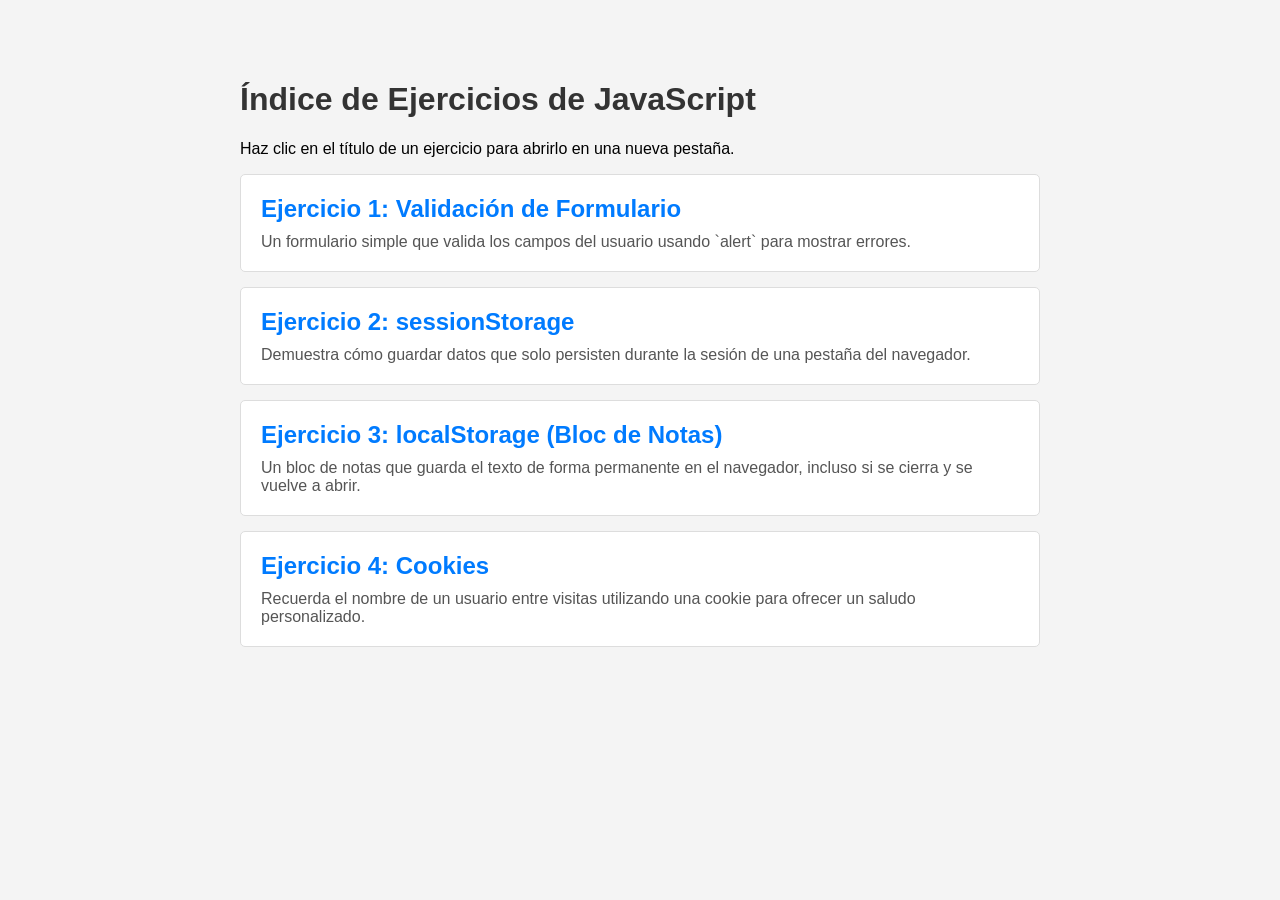
<file: files/index.html>
<!DOCTYPE html>
<html lang="es">

<head>
    <meta charset="UTF-8">
    <meta name="viewport" content="width=device-width, initial-scale=1.0">
    <title>Índice de Ejercicios de JavaScript</title>
    <!-- Usamos el mismo archivo de estilos para una apariencia consistente -->
    <link rel="stylesheet" href="estilos.css">
    <style>
        /* Estilos específicos para el índice */
        body {
            max-width: 800px;
            margin: 40px auto;
        }

        .exercise-list {
            list-style: none;
            padding: 0;
        }

        .exercise-list li {
            background-color: #fff;
            border: 1px solid #ddd;
            border-radius: 5px;
            margin-bottom: 15px;
            padding: 20px;
            transition: transform 0.2s;
        }

        .exercise-list li:hover {
            transform: scale(1.02);
            box-shadow: 0 4px 8px rgba(0, 0, 0, 0.1);
        }

        .exercise-list a {
            text-decoration: none;
            color: #007bff;
            font-size: 1.5em;
            font-weight: bold;
        }

        .exercise-list p {
            margin: 10px 0 0;
            color: #555;
        }
    </style>
</head>

<body>

    <header>
        <h1>Índice de Ejercicios de JavaScript</h1>
        <p>Haz clic en el título de un ejercicio para abrirlo en una nueva pestaña.</p>
    </header>

    <main>
        <ul class="exercise-list">
            <li>
                <!-- target="_blank" abre el enlace en una nueva pestaña -->
                <a href="1-formulario.html" target="_blank">Ejercicio 1: Validación de Formulario</a>
                <p>Un formulario simple que valida los campos del usuario usando `alert` para mostrar errores.</p>
            </li>
            <li>
                <a href="2-sessionStorage.html" target="_blank">Ejercicio 2: sessionStorage</a>
                <p>Demuestra cómo guardar datos que solo persisten durante la sesión de una pestaña del navegador.</p>
            </li>
            <li>
                <a href="3-localStorage.html" target="_blank">Ejercicio 3: localStorage (Bloc de Notas)</a>
                <p>Un bloc de notas que guarda el texto de forma permanente en el navegador, incluso si se cierra y se
                    vuelve a abrir.</p>
            </li>
            <li>
                <a href="4-cookies.html" target="_blank">Ejercicio 4: Cookies</a>
                <p>Recuerda el nombre de un usuario entre visitas utilizando una cookie para ofrecer un saludo
                    personalizado.</p>
            </li>
        </ul>
    </main>

</body>

</html>
</file>
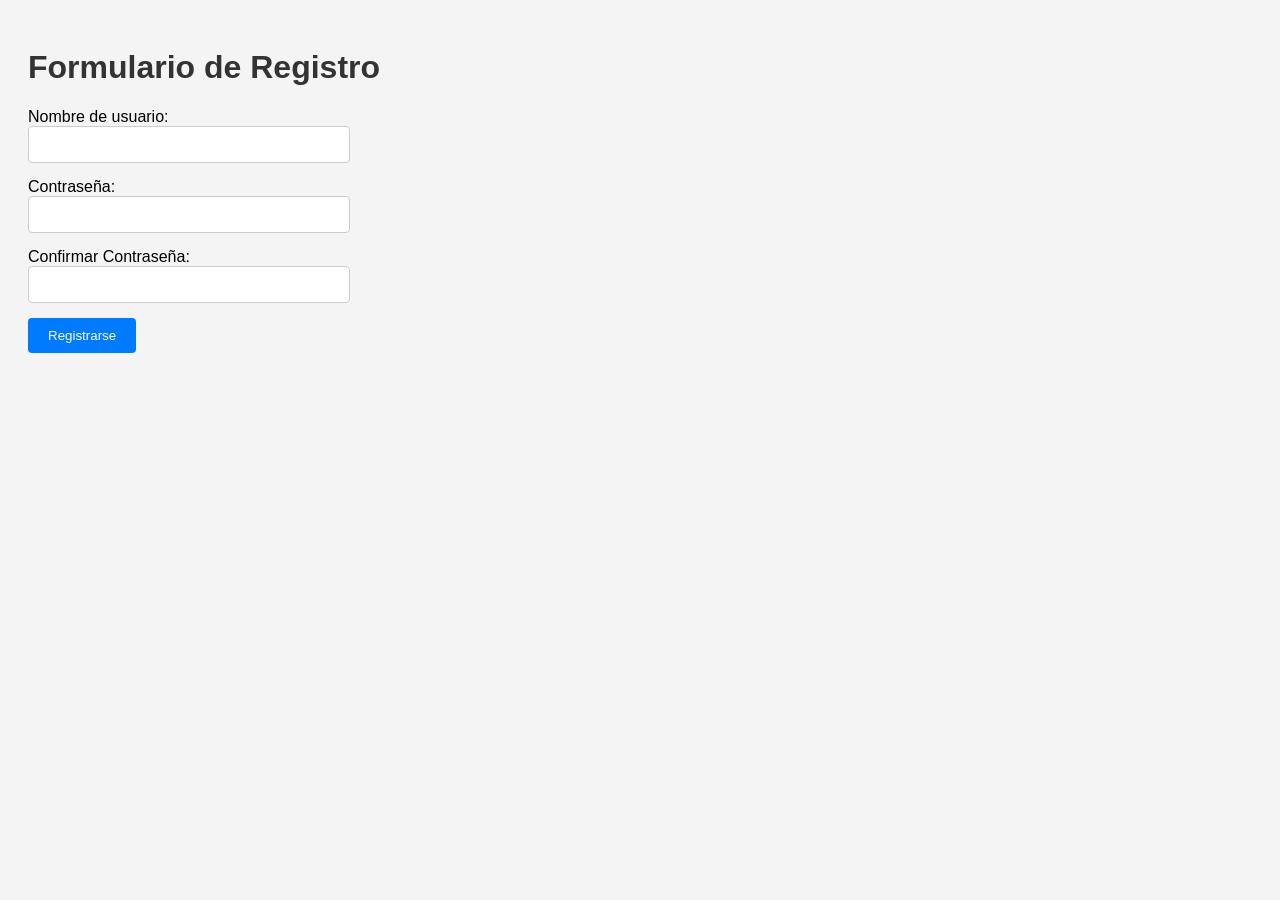
<file: files/1-formulario.html>
<!DOCTYPE html>
<html lang="es">

<head>
    <meta charset="UTF-8">
    <title>1. Formulario Súper Sencillo</title>
    <link rel="stylesheet" href="estilos.css">
</head>

<body>
    <h1>Formulario de Registro</h1>

    <!-- El "return false" evita que la página se recargue al enviar -->
    <form onsubmit="validateForm(); return false;">
        <label for="username">Nombre de usuario:</label>
        <input type="text" id="username">

        <label for="password">Contraseña:</label>
        <input type="password" id="password">

        <label for="confirmPassword">Confirmar Contraseña:</label>
        <input type="password" id="confirmPassword">

        <button type="submit">Registrarse</button>
    </form>

    <script src="1-formulario.js"></script>
</body>

</html>
</file>
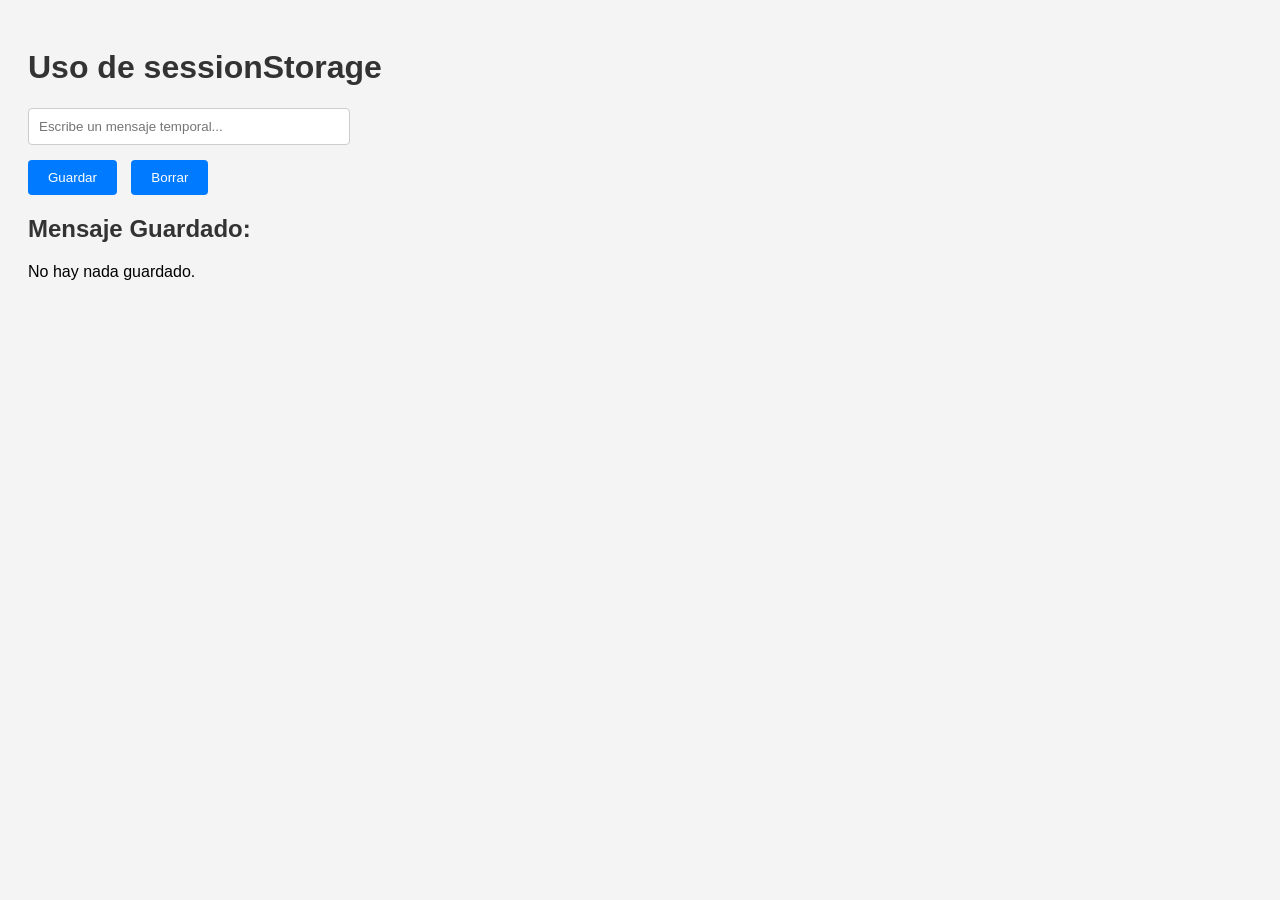
<file: files/2-sessionStorage.html>
<!DOCTYPE html>
<html lang="es">

<head>
    <meta charset="UTF-8">
    <title>2. sessionStorage Sencillo</title>
    <link rel="stylesheet" href="estilos.css">
</head>

<body>
    <h1>Uso de sessionStorage</h1>

    <input type="text" id="tempMessage" placeholder="Escribe un mensaje temporal...">
    <button onclick="saveMessage()">Guardar</button>
    <button onclick="deleteMessage()">Borrar</button>

    <h2>Mensaje Guardado:</h2>
    <p id="savedMessage">...</p>

    <script src="2-session.js"></script>
</body>

</html>
</file>
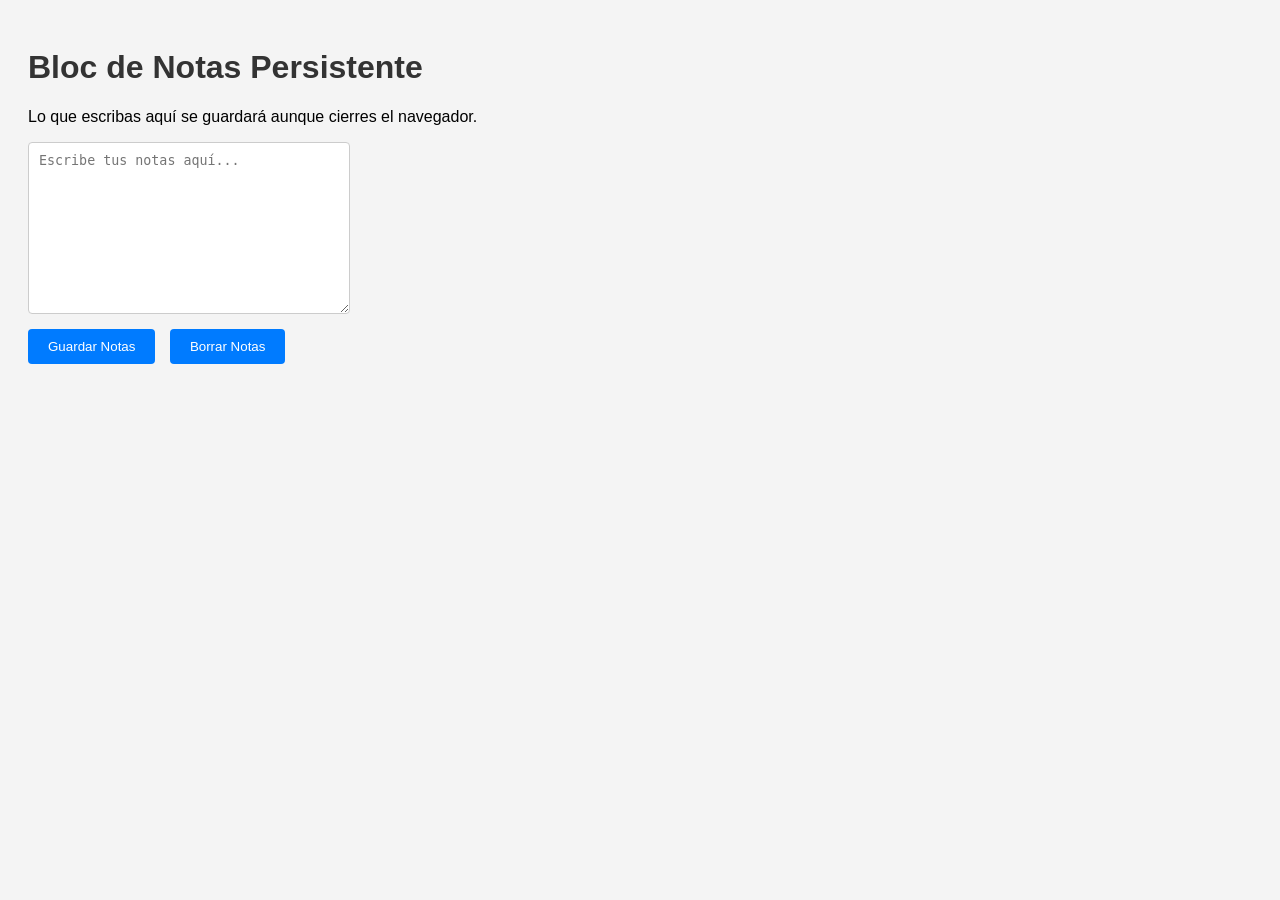
<file: files/3-localStorage.html>
<!DOCTYPE html>
<html lang="es">

<head>
    <meta charset="UTF-8">
    <title>3. Notas con localStorage</title>
    <link rel="stylesheet" href="estilos.css">
</head>

<body>
    <h1>Bloc de Notas Persistente</h1>
    <p>Lo que escribas aquí se guardará aunque cierres el navegador.</p>

    <textarea id="notesArea" placeholder="Escribe tus notas aquí..."></textarea>

    <button onclick="saveNotes()">Guardar Notas</button>
    <button onclick="clearNotes()">Borrar Notas</button>

    <script src="3-local.js"></script>
</body>

</html>
</file>
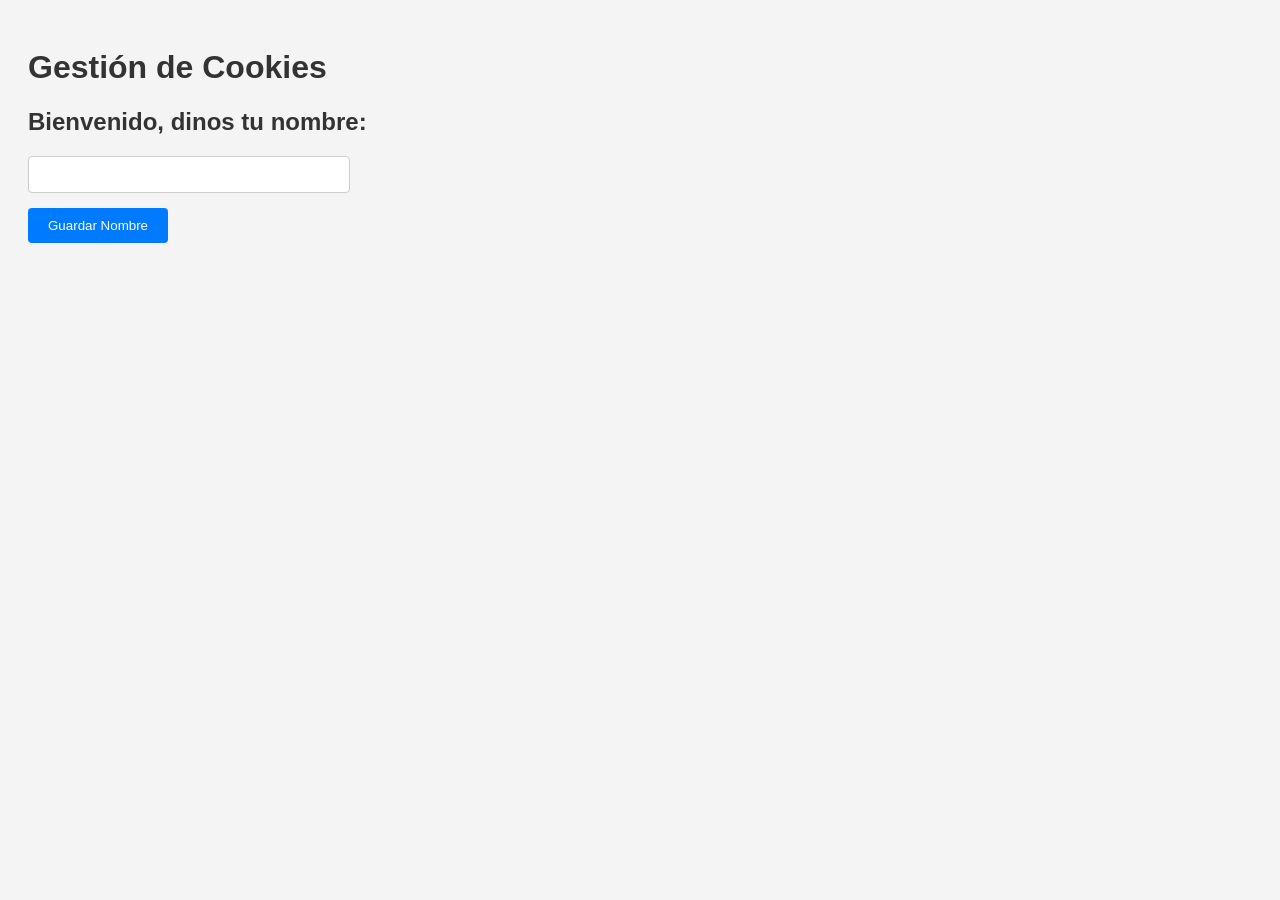
<file: files/4-cookies.html>
<!DOCTYPE html>
<html lang="es">

<head>
    <meta charset="UTF-8">
    <title>4. Cookies Sencillo</title>
    <link rel="stylesheet" href="estilos.css">
</head>

<body>
    <h1>Gestión de Cookies</h1>

    <!-- Formulario para usuarios nuevos -->
    <div id="welcomeForm">
        <h2>Bienvenido, dinos tu nombre:</h2>
        <input type="text" id="nameInput">
        <button onclick="saveName()">Guardar Nombre</button>
    </div>

    <!-- Saludo para usuarios que regresan -->
    <div id="greeting" style="display: none;">
        <h2 id="greetingMessage"></h2>
        <button onclick="forgetMe()">Olvidarme</button>
    </div>

    <script src="4-cookies.js"></script>
</body>

</html>
</file>
<file: files/estilos.css>
body {
    font-family: 'Segoe UI', Tahoma, Geneva, Verdana, sans-serif;
    padding: 20px;
    background-color: #f4f4f4;
}

h1,
h2 {
    color: #333;
}

input[type="text"],
input[type="password"],
textarea {
    display: block;
    width: 300px;
    padding: 10px;
    margin-bottom: 15px;
    border: 1px solid #ccc;
    border-radius: 4px;
}

textarea {
    height: 150px;
    resize: vertical;
}

button {
    padding: 10px 20px;
    border: none;
    background-color: #007bff;
    color: white;
    border-radius: 4px;
    cursor: pointer;
    margin-right: 10px;
}

button:hover {
    background-color: #0056b3;
}
</file>
